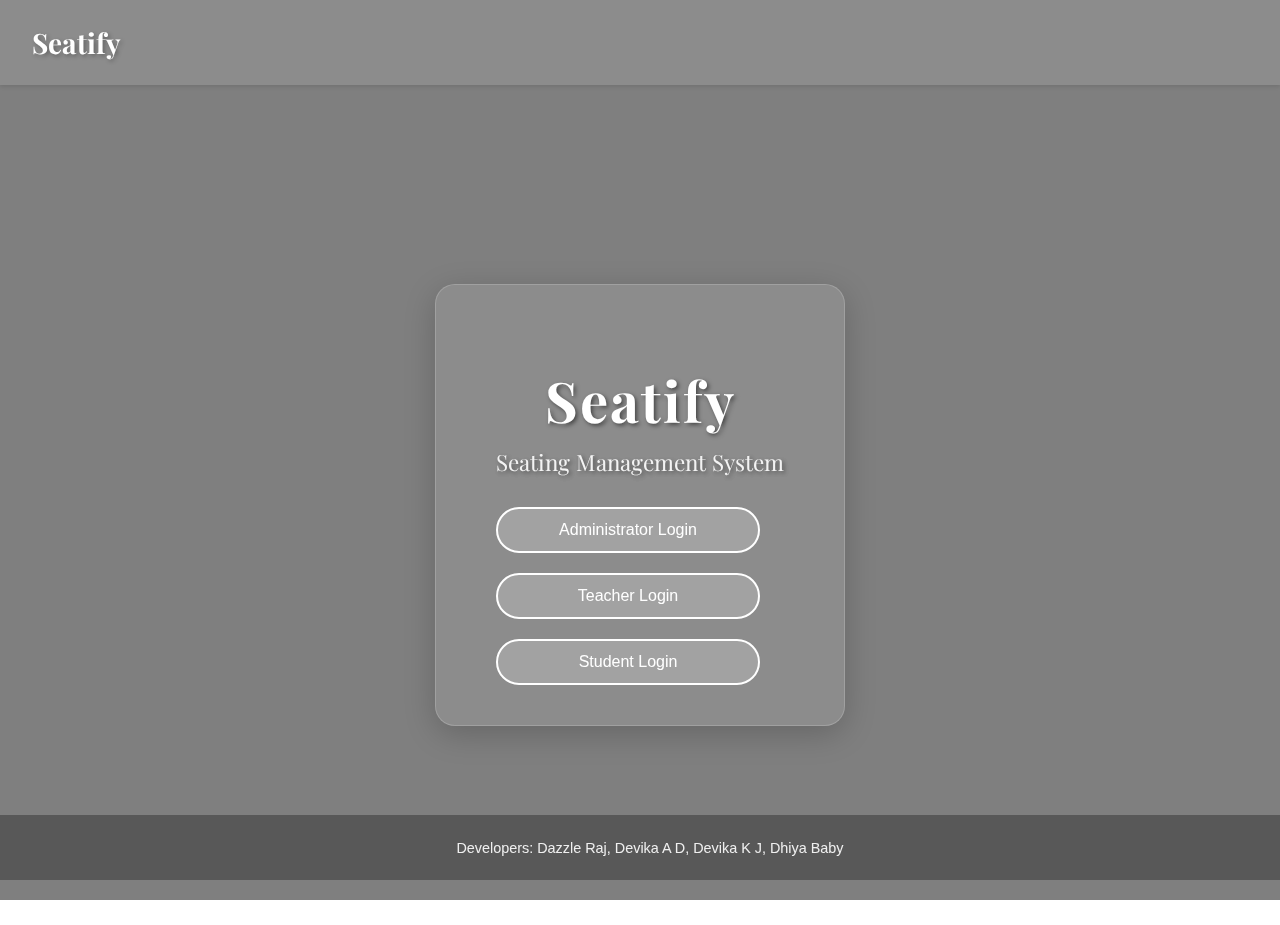
<file: templates/index.html>
<!DOCTYPE html>
<html lang="en">
<head>
    <meta charset="UTF-8">
    <meta name="viewport" content="width=device-width, initial-scale=1.0">
    <title>Welcome to Seatify</title>
    <link href="https://cdnjs.cloudflare.com/ajax/libs/font-awesome/6.0.0/css/all.min.css" rel="stylesheet">
    <style>
        @import url('https://fonts.googleapis.com/css2?family=Playfair+Display:wght@400;700&display=swap');
        
        body {
            font-family: Arial, sans-serif;
            margin: 0;
            padding: 0;
            min-height: 100vh;
            background: linear-gradient(rgba(0, 0, 0, 0.5), rgba(0, 0, 0, 0.5)),
                        url('https://scmsgroup.org/sset/wp-content/uploads/2024/02/sset-1.webp');
            background-size: cover;
            background-position: center;
            background-attachment: fixed;
        }

        .navbar {
            display: flex;
            justify-content: space-between;
            align-items: center;
            padding: 1.5rem 2rem;
            background-color: rgba(255, 255, 255, 0.1);
            backdrop-filter: blur(10px);
            box-shadow: 0 2px 4px rgba(0, 0, 0, 0.1);
        }

        .logo {
            font-family: 'Playfair Display', serif;
            font-size: 28px;
            font-weight: bold;
            color: white;
            text-decoration: none;
            text-shadow: 2px 2px 4px rgba(0, 0, 0, 0.3);
        }

        .container {
            display: flex;
            flex-direction: column;
            align-items: center;
            justify-content: center;
            min-height: calc(100vh - 100px);
            padding: 20px;
            text-align: center;
        }

        .login-box {
            background: rgba(255, 255, 255, 0.1);
            backdrop-filter: blur(10px);
            border-radius: 20px;
            padding: 40px 60px;
            text-align: center;
            box-shadow: 0 8px 32px rgba(0, 0, 0, 0.2);
            border: 1px solid rgba(255, 255, 255, 0.18);
            animation: fadeIn 1.5s ease-out;
        }

        .welcome-text {
            font-family: 'Playfair Display', serif;
            color: white;
            text-shadow: 2px 2px 4px rgba(0, 0, 0, 0.5);
            margin-bottom: 30px;
        }

        .welcome-text h1 {
            font-size: 3.5rem;
            margin-bottom: 10px;
            letter-spacing: 2px;
        }

        .welcome-text p {
            font-size: 1.4rem;
            font-weight: 300;
            margin-top: 0;
            opacity: 0.9;
        }

        .login-options {
            display: flex;
            flex-direction: column;
            gap: 20px;
        }

        .login-button {
            padding: 12px 30px;
            font-size: 16px;
            background-color: rgba(255, 255, 255, 0.2);
            color: white;
            border: 2px solid white;
            border-radius: 25px;
            cursor: pointer;
            transition: all 0.3s ease;
            width: 200px;
            text-decoration: none;
        }

        .login-button:hover {
            background-color: white;
            color: #007bff;
            transform: translateY(-2px);
        }

        footer {
            position: fixed;
            bottom: 20px;
            width: 100%;
            color: rgba(255, 255, 255, 0.9);
            font-size: 0.9em;
            text-align: center;
            padding: 10px;
            background: rgba(0, 0, 0, 0.3);
            backdrop-filter: blur(5px);
        }

        @keyframes fadeIn {
            from {
                opacity: 0;
                transform: translateY(20px);
            }
            to {
                opacity: 1;
                transform: translateY(0);
            }
        }

        @media (max-width: 768px) {
            .welcome-text h1 {
                font-size: 2.5rem;
            }
            .welcome-text p {
                font-size: 1.2rem;
            }
            .login-box {
                padding: 30px 40px;
            }
        }
    </style>
</head>
<body>
    <!-- Navigation Bar -->
    <nav class="navbar">
        <a href="index.html" class="logo">Seatify</a>
    </nav>

    <!-- Main Content -->
    <div class="container">
        <div class="login-box">
            <div class="welcome-text">
                <h1>Seatify</h1>
                <p>Seating Management System</p>
            </div>
            <div class="login-options">
                <a href="admin-login.html" class="login-button">Administrator Login</a>
                <a href="teacher-login.html" class="login-button">Teacher Login</a>
                <a href="student-login.html" class="login-button">Student Login</a>
            </div>
        </div>
    </div>

    <footer>
        <p>Developers: Dazzle Raj, Devika A D, Devika K J, Dhiya Baby</p>
    </footer>
</body>
</html>
</file>
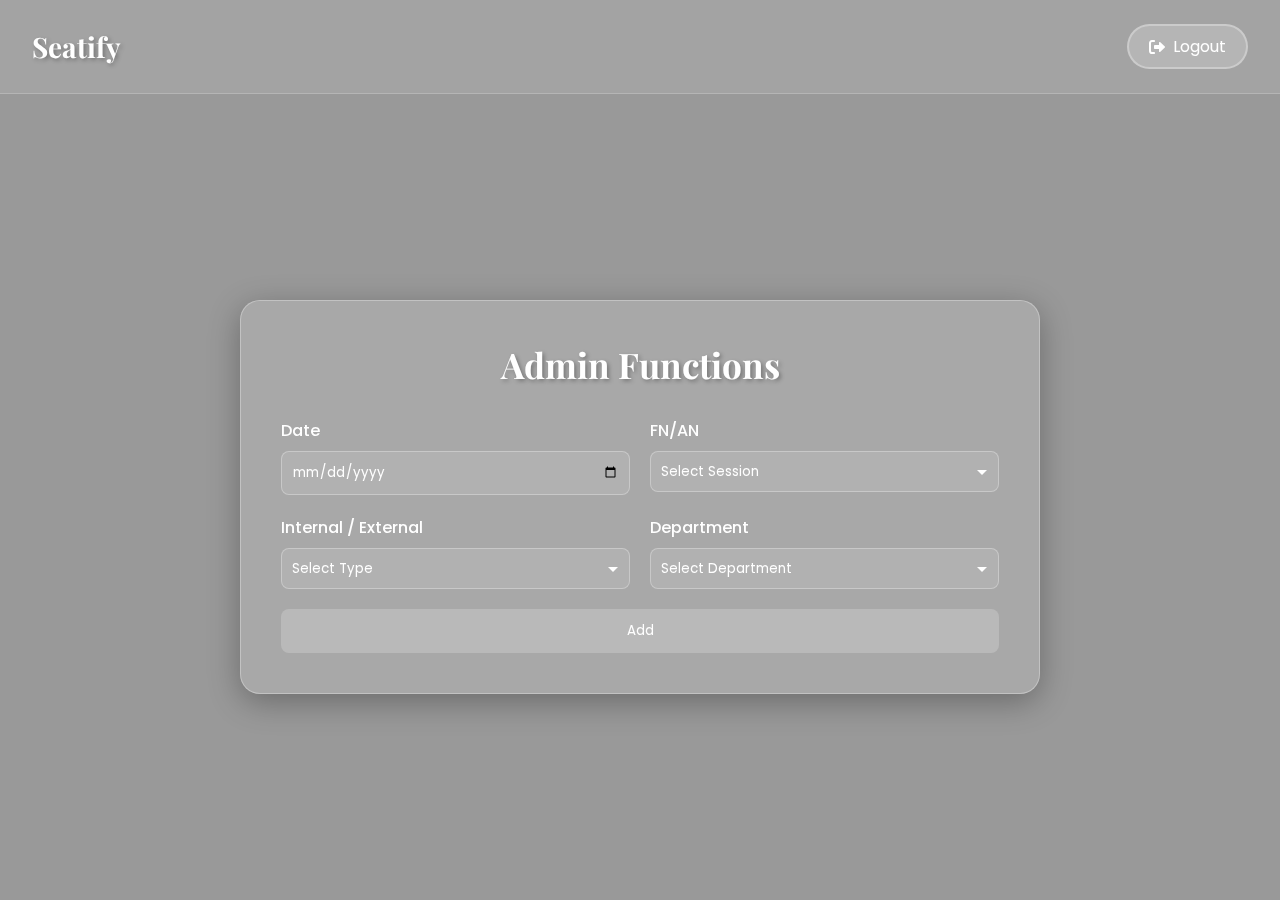
<file: templates/admin-dashboard.html>
<!DOCTYPE html>
<html lang="en">
<head>
    <meta charset="UTF-8">
    <meta name="viewport" content="width=device-width, initial-scale=1.0">
    <title>Admin Functions - Seatify</title>
    <link href="https://cdnjs.cloudflare.com/ajax/libs/font-awesome/6.0.0/css/all.min.css" rel="stylesheet">
    <style>
        @import url('https://fonts.googleapis.com/css2?family=Playfair+Display:wght@400;700&family=Poppins:wght@300;400;500;600&display=swap');
        
        * {
            margin: 0;
            padding: 0;
            box-sizing: border-box;
            font-family: 'Poppins', sans-serif;
        }

        body {
            min-height: 100vh;
            background: linear-gradient(rgba(0, 0, 0, 0.4), rgba(0, 0, 0, 0.4)),
                        url('https://scmsgroup.org/sset/wp-content/uploads/2024/02/sset-1.webp');
            background-size: cover;
            background-position: center;
            background-attachment: fixed;
            display: flex;
            flex-direction: column;
            color: white;
        }

        .navbar {
            display: flex;
            justify-content: space-between;
            align-items: center;
            padding: 1.5rem 2rem;
            background: rgba(255, 255, 255, 0.1);
            backdrop-filter: blur(10px);
            -webkit-backdrop-filter: blur(10px);
            border-bottom: 1px solid rgba(255, 255, 255, 0.2);
        }

        .logo {
            font-family: 'Playfair Display', serif;
            font-size: 28px;
            font-weight: bold;
            color: white;
            text-decoration: none;
            text-shadow: 2px 2px 4px rgba(0, 0, 0, 0.3);
        }

        .container {
            flex: 1;
            display: flex;
            justify-content: center;
            align-items: center;
            padding: 20px;
        }

        .box {
            background: rgba(255, 255, 255, 0.15);
            backdrop-filter: blur(15px);
            -webkit-backdrop-filter: blur(15px);
            border-radius: 20px;
            padding: 40px;
            width: 100%;
            max-width: 800px;
            box-shadow: 0 8px 32px rgba(0, 0, 0, 0.3);
            border: 1px solid rgba(255, 255, 255, 0.3);
        }

        h3 {
            text-align: center;
            margin-bottom: 30px;
            font-family: 'Playfair Display', serif;
            font-size: 2.2em;
            color: white;
            text-shadow: 2px 2px 4px rgba(0, 0, 0, 0.3);
        }

        .form-group {
            display: flex;
            flex-wrap: wrap;
            gap: 20px;
            margin-bottom: 20px;
        }

        .input-wrapper {
            flex: 1;
            min-width: 200px;
        }

        label {
            display: block;
            margin-bottom: 8px;
            color: white;
            font-weight: 500;
        }

        input, select {
            width: 100%;
            padding: 10px;
            background: rgba(255, 255, 255, 0.1);
            border: 1px solid rgba(255, 255, 255, 0.3);
            border-radius: 8px;
            color: white;
        }

        select {
            appearance: none;
            -webkit-appearance: none;
            background-image: url("data:image/svg+xml;charset=utf8,%3Csvg xmlns='http://www.w3.org/2000/svg' width='12' height='12' viewBox='0 0 12 12'%3E%3Cpolygon fill='white' points='1 4 6 9 11 4'/%3E%3C/svg%3E");
            background-repeat: no-repeat;
            background-position: right 10px center;
            background-size: 12px;
        }

        select option {
            background-color: #2c3e50;
            color: white;
        }

        .add-button {
            width: 100%;
            padding: 12px;
            background: rgba(255, 255, 255, 0.2);
            color: white;
            border: none;
            border-radius: 8px;
            cursor: pointer;
            transition: background 0.3s ease;
        }

        .add-button:hover {
            background: rgba(255, 255, 255, 0.3);
        }

        .success-message {
            margin-top: 15px;
            padding: 12px;
            background: rgba(0, 255, 0, 0.2);
            color: white;
            text-align: center;
            border-radius: 8px;
            display: none;
        }

        .logout-button {
            background: rgba(255, 255, 255, 0.2);
            color: white;
            padding: 8px 20px;
            border: 2px solid rgba(255, 255, 255, 0.3);
            border-radius: 30px;
            text-decoration: none;
            display: flex;
            align-items: center;
            gap: 8px;
        }

        .logout-button:hover {
            background: rgba(255, 255, 255, 0.3);
        }
    </style>
</head>
<body>
    <nav class="navbar">
        <a href="index.html" class="logo">Seatify</a>
        <a href="index.html" class="logout-button">
            <i class="fas fa-sign-out-alt"></i> Logout
        </a>
    </nav>

    <div class="container">
        <div class="box">
            <h3>Admin Functions</h3>
            <form id="adminForm">
                <div class="form-group">
                    <div class="input-wrapper">
                        <label for="date">Date</label>
                        <input type="date" id="date" required>
                    </div>
                    
                    <div class="input-wrapper">
                        <label for="FN_AN">FN/AN</label>
                        <select id="FN_AN" required>
                            <option value="">Select Session</option>
                            <option value="FN">FN</option>
                            <option value="AN">AN</option>
                        </select>
                    </div>
                </div>

                <div class="form-group">
                    <div class="input-wrapper">
                        <label for="int_ext">Internal / External</label>
                        <select id="int_ext" required>
                            <option value="">Select Type</option>
                            <option value="Internal">Internal</option>
                            <option value="External">External</option>
                        </select>
                    </div>
                    
                    <div class="input-wrapper">
                        <label for="department">Department</label>
                        <select id="department" required>
                            <option value="">Select Department</option>
                            <option value="CS">Computer Science</option>
                            <option value="EE">Electrical Engineering</option>
                            <option value="ME">Mechanical Engineering</option>
                        </select>
                    </div>
                </div>

                <button type="button" class="add-button" onclick="showSuccessMessage()">Add</button>
                
                <div id="successMessage" class="success-message">
                    Successfully added!
                </div>
            </form>
        </div>
    </div>

    <script>
        function showSuccessMessage() {
            const successMessage = document.getElementById('successMessage');
            successMessage.style.display = 'block';
            
            setTimeout(() => {
                successMessage.style.display = 'none';
            }, 2000);
        }
    </script>
</body>
</html>
</file>
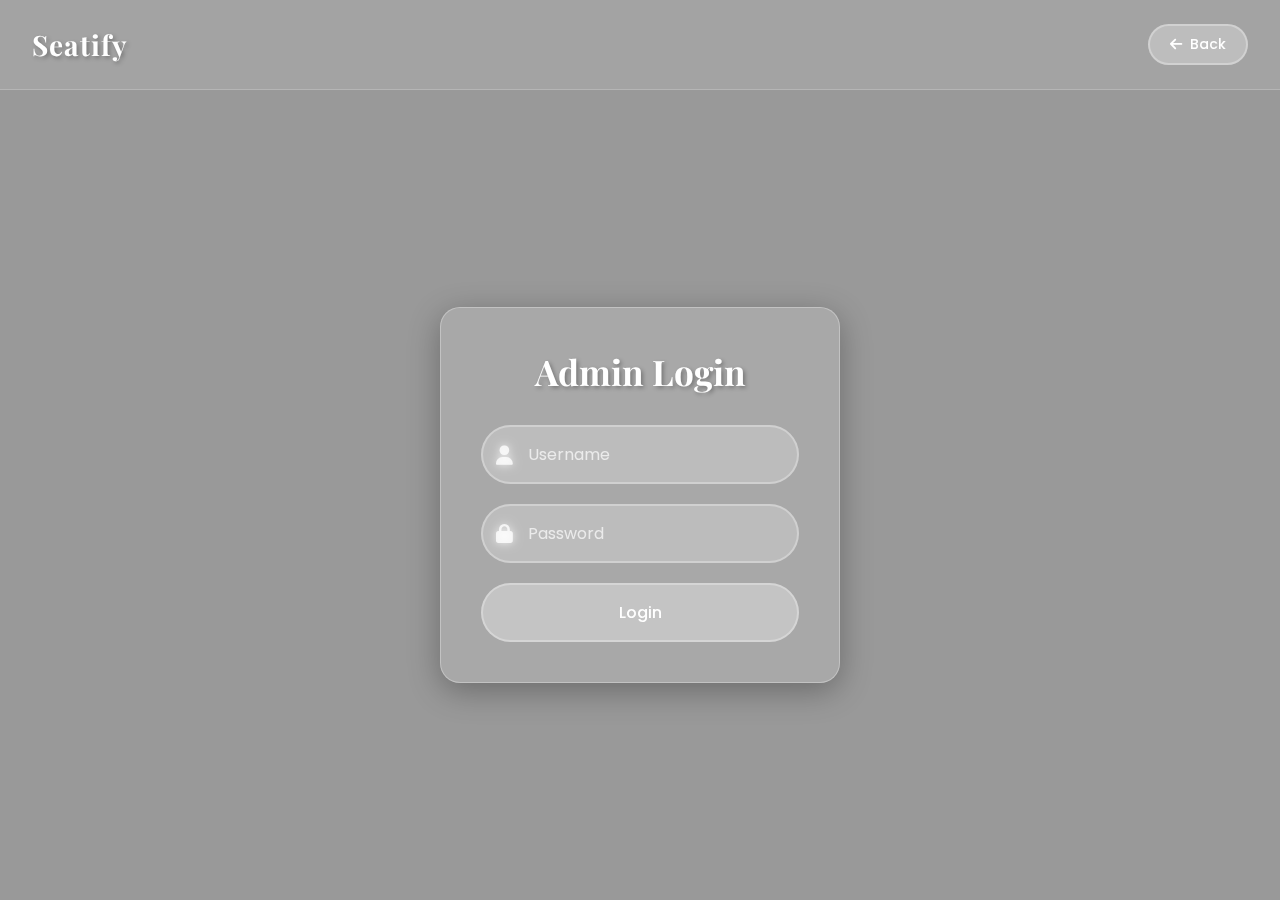
<file: templates/admin-login.html>
<!DOCTYPE html>
<html lang="en">
<head>
    <meta charset="UTF-8">
    <meta name="viewport" content="width=device-width, initial-scale=1.0">
    <title>Admin Login - Seatify</title>
    <link href="https://cdnjs.cloudflare.com/ajax/libs/font-awesome/6.0.0/css/all.min.css" rel="stylesheet">
    <style>
        @import url('https://fonts.googleapis.com/css2?family=Playfair+Display:wght@400;700&family=Poppins:wght@300;400;500;600&display=swap');
        
        * {
            margin: 0;
            padding: 0;
            box-sizing: border-box;
            font-family: 'Poppins', sans-serif;
        }

        body {
            min-height: 100vh;
            background: linear-gradient(rgba(0, 0, 0, 0.4), rgba(0, 0, 0, 0.4)),
                        url('https://scmsgroup.org/sset/wp-content/uploads/2024/02/sset-1.webp');
            background-size: cover;
            background-position: center;
            background-attachment: fixed;
            display: flex;
            flex-direction: column;
        }

        .navbar {
            padding: 1.5rem 2rem;
            background: rgba(255, 255, 255, 0.1);
            backdrop-filter: blur(10px);
            -webkit-backdrop-filter: blur(10px);
            display: flex;
            justify-content: space-between;
            align-items: center;
            border-bottom: 1px solid rgba(255, 255, 255, 0.2);
        }

        .logo {
            color: white;
            font-family: 'Playfair Display', serif;
            font-size: 28px;
            text-decoration: none;
            font-weight: 700;
            letter-spacing: 1px;
            text-shadow: 2px 2px 4px rgba(0, 0, 0, 0.3);
        }

        .container {
            flex: 1;
            display: flex;
            justify-content: center;
            align-items: center;
            padding: 20px;
        }

        .box {
            background: rgba(255, 255, 255, 0.15);
            padding: 40px;
            border-radius: 20px;
            box-shadow: 0 8px 32px rgba(0, 0, 0, 0.3);
            backdrop-filter: blur(15px);
            -webkit-backdrop-filter: blur(15px);
            border: 1px solid rgba(255, 255, 255, 0.3);
            width: 100%;
            max-width: 400px;
            animation: fadeIn 0.8s ease-out;
            position: relative;
            overflow: hidden;
        }

        .box::before {
            content: '';
            position: absolute;
            top: 0;
            left: -100%;
            width: 100%;
            height: 100%;
            background: linear-gradient(
                90deg,
                transparent,
                rgba(255, 255, 255, 0.2),
                transparent
            );
            transition: 0.5s;
        }

        .box:hover::before {
            left: 100%;
        }

        h3 {
            color: white;
            font-family: 'Playfair Display', serif;
            font-size: 2.2em;
            margin-bottom: 30px;
            text-align: center;
            font-weight: 700;
            text-shadow: 2px 2px 4px rgba(0, 0, 0, 0.3);
        }

        .input-group {
            position: relative;
            margin-bottom: 20px;
        }

        .input-group i {
            position: absolute;
            left: 15px;
            top: 50%;
            transform: translateY(-50%);
            color: rgba(255, 255, 255, 0.8);
            font-size: 1.2em;
        }

        .input-group input {
            width: 100%;
            padding: 15px 20px 15px 45px;
            background: rgba(255, 255, 255, 0.1);
            border: 2px solid rgba(255, 255, 255, 0.3);
            border-radius: 30px;
            color: white;
            font-size: 16px;
            transition: all 0.3s ease;
            backdrop-filter: blur(5px);
            -webkit-backdrop-filter: blur(5px);
        }

        .input-group input::placeholder {
            color: rgba(255, 255, 255, 0.7);
        }

        .input-group input:focus {
            outline: none;
            border-color: rgba(255, 255, 255, 0.6);
            background: rgba(255, 255, 255, 0.2);
            box-shadow: 0 0 15px rgba(255, 255, 255, 0.1);
        }

        button, .back-button {
            background: rgba(255, 255, 255, 0.2);
            color: white;
            padding: 15px 30px;
            border: 2px solid rgba(255, 255, 255, 0.3);
            border-radius: 30px;
            font-size: 16px;
            font-weight: 500;
            cursor: pointer;
            transition: all 0.3s ease;
            backdrop-filter: blur(5px);
            -webkit-backdrop-filter: blur(5px);
            text-decoration: none;
            display: inline-block;
            text-align: center;
            width: 100%;
        }

        button:hover, .back-button:hover {
            background: rgba(255, 255, 255, 0.25);
            border-color: rgba(255, 255, 255, 0.5);
            transform: translateY(-2px);
            box-shadow: 0 5px 15px rgba(0, 0, 0, 0.2);
        }

        .back-button {
            padding: 8px 20px;
            font-size: 14px;
            width: auto;
        }

        .back-button i {
            margin-right: 8px;
        }

        .error-message {
            color: #ff4444;
            text-align: center;
            margin-bottom: 15px;
            display: none;
        }

        @keyframes fadeIn {
            from {
                opacity: 0;
                transform: translateY(20px);
            }
            to {
                opacity: 1;
                transform: translateY(0);
            }
        }

        @media (max-width: 480px) {
            .box {
                padding: 30px 20px;
            }
            
            h3 {
                font-size: 1.8em;
            }

            .navbar {
                padding: 1rem;
            }

            .logo {
                font-size: 1.5rem;
            }

            .back-button {
                padding: 6px 15px;
                font-size: 13px;
            }
        }
    </style>
</head>
<body>
    <nav class="navbar">
        <a href="index.html" class="logo">Seatify</a>
        <a href="index.html" class="back-button">
            <i class="fas fa-arrow-left"></i>Back
        </a>
    </nav>

    <div class="container">
        <div class="box">
            <h3>Admin Login</h3>
            <div class="error-message" id="error-message">Invalid username or password</div>
            <form id="login-form">
                <div class="input-group">
                    <i class="fas fa-user"></i>
                    <input type="text" id="username" name="username" placeholder="Username" required autocomplete="off">
                </div>
                <div class="input-group">
                    <i class="fas fa-lock"></i>
                    <input type="password" id="password" name="password" placeholder="Password" required autocomplete="new-password">
                </div>
                <button type="submit">Login</button>
            </form>
        </div>
    </div>

    <script>
        document.getElementById('login-form').addEventListener('submit', function(event) {
            event.preventDefault();
            
            const username = document.getElementById('username').value;
            const password = document.getElementById('password').value;
            const errorMessage = document.getElementById('error-message');

            if (username === 'admin' && password === 'admin123') {
                // Redirect to admin dashboard
                window.location.href = 'admin-dashboard.html';
            } else {
                // Show error message
                errorMessage.style.display = 'block';
                
                // Hide error message after 3 seconds
                setTimeout(() => {
                    errorMessage.style.display = 'none';
                }, 3000);
            }
        });
    </script>
</body>
</html>
</file>
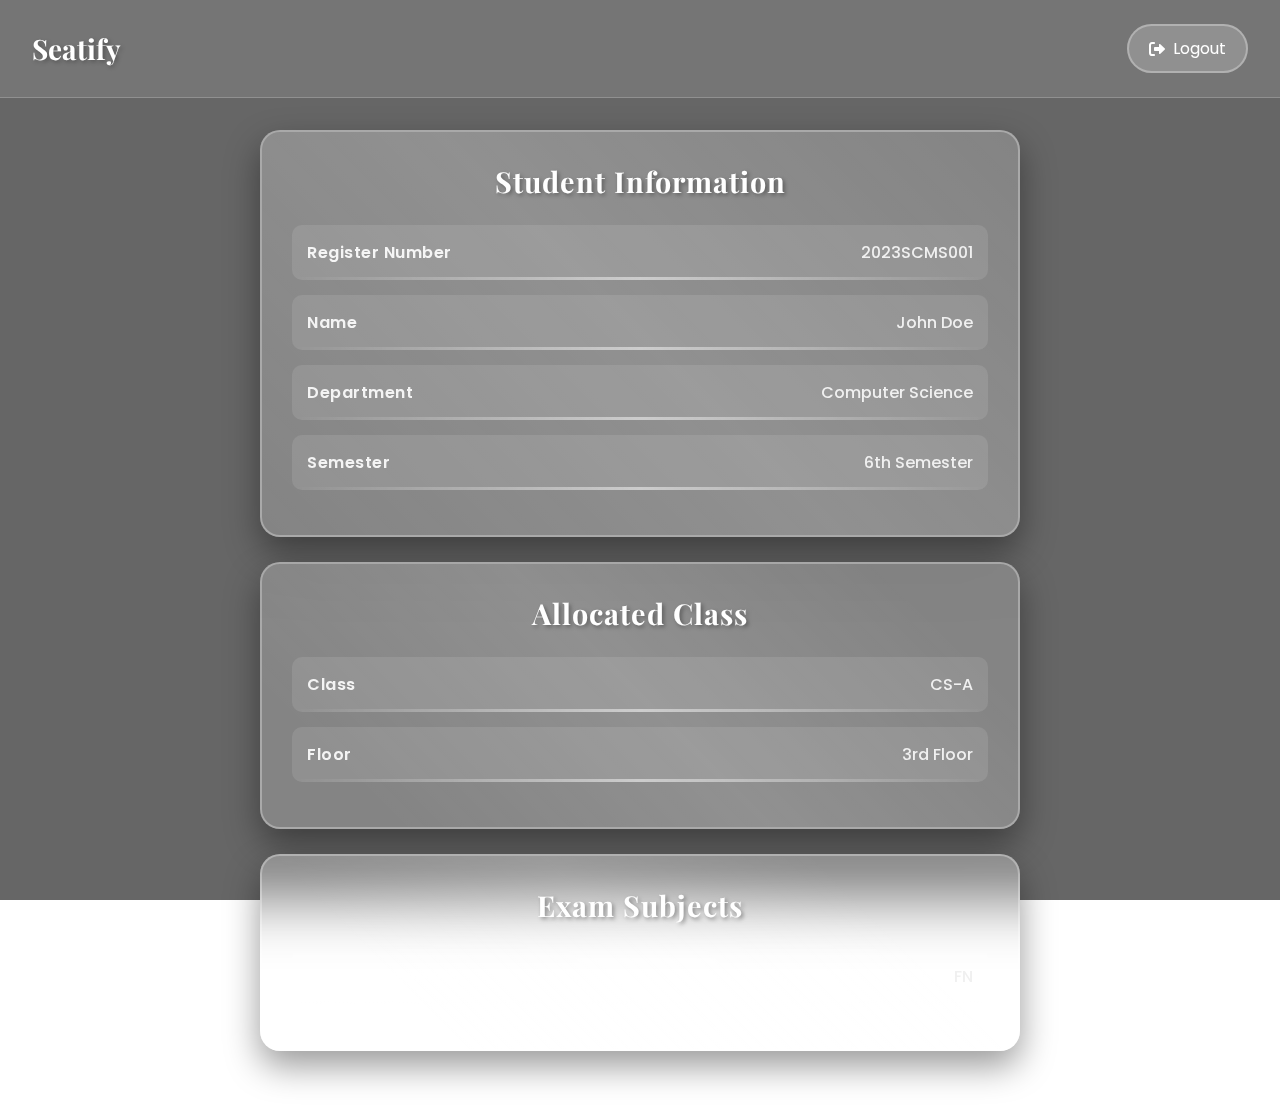
<file: templates/student-dashboard.html>
<!DOCTYPE html>
<html lang="en">
<head>
    <meta charset="UTF-8">
    <meta name="viewport" content="width=device-width, initial-scale=1.0">
    <title>Student Dashboard - Seatify</title>
    <link href="https://cdnjs.cloudflare.com/ajax/libs/font-awesome/6.0.0/css/all.min.css" rel="stylesheet">
    <style>
        @import url('https://fonts.googleapis.com/css2?family=Playfair+Display:wght@400;700&family=Poppins:wght@300;400;500;600&display=swap');
        
        * {
            margin: 0;
            padding: 0;
            box-sizing: border-box;
            font-family: 'Poppins', sans-serif;
        }

        body {
            min-height: 100vh;
            background: linear-gradient(rgba(0, 0, 0, 0.6), rgba(0, 0, 0, 0.6)),
                        url('https://scmsgroup.org/sset/wp-content/uploads/2024/02/sset-1.webp');
            background-size: cover;
            background-position: center;
            background-attachment: fixed;
            color: white;
            display: flex;
            flex-direction: column;
            align-items: center;
        }

        .navbar {
            width: 100%;
            display: flex;
            justify-content: space-between;
            align-items: center;
            padding: 1.5rem 2rem;
            background: rgba(255, 255, 255, 0.1);
            backdrop-filter: blur(15px);
            -webkit-backdrop-filter: blur(15px);
            border-bottom: 1px solid rgba(255, 255, 255, 0.2);
        }

        .logo {
            font-family: 'Playfair Display', serif;
            font-size: 28px;
            font-weight: bold;
            color: white;
            text-decoration: none;
            text-shadow: 2px 2px 4px rgba(0, 0, 0, 0.3);
        }

        .dashboard-container {
            width: 100%;
            max-width: 800px;
            margin: 2rem auto;
            padding: 0 20px;
        }

        .dashboard-section {
            background: rgba(255, 255, 255, 0.2);
            backdrop-filter: blur(30px);
            -webkit-backdrop-filter: blur(30px);
            border-radius: 20px;
            padding: 30px;
            margin-bottom: 25px;
            box-shadow: 0 15px 35px rgba(0, 0, 0, 0.4);
            border: 2px solid rgba(255, 255, 255, 0.3);
            transition: all 0.4s ease;
            position: relative;
            overflow: hidden;
        }

        .dashboard-section::before {
            content: '';
            position: absolute;
            top: -50%;
            left: -50%;
            width: 200%;
            height: 200%;
            background: linear-gradient(0deg, transparent, rgba(255,255,255,0.1), transparent);
            transform: rotate(45deg);
            animation: shine 5s infinite linear;
        }

        @keyframes shine {
            0% { transform: rotate(45deg) translateX(-100%); }
            100% { transform: rotate(45deg) translateX(100%); }
        }

        .dashboard-section:hover {
            transform: scale(1.03);
            box-shadow: 0 20px 40px rgba(0, 0, 0, 0.5);
        }

        .section-title {
            font-family: 'Playfair Display', serif;
            font-size: 1.8em;
            margin-bottom: 25px;
            text-align: center;
            color: white;
            text-shadow: 2px 2px 4px rgba(0, 0, 0, 0.4);
            letter-spacing: 1px;
        }

        .info-row {
            display: flex;
            justify-content: space-between;
            margin-bottom: 15px;
            padding: 15px;
            background: rgba(255, 255, 255, 0.1);
            border-radius: 10px;
            transition: all 0.3s ease;
            position: relative;
            overflow: hidden;
        }

        .info-row::after {
            content: '';
            position: absolute;
            bottom: 0;
            left: 0;
            width: 100%;
            height: 3px;
            background: linear-gradient(to right, transparent, rgba(255,255,255,0.5), transparent);
        }

        .info-row:hover {
            background: rgba(255, 255, 255, 0.2);
            transform: translateX(10px);
        }

        .info-label {
            font-weight: 600;
            opacity: 0.9;
            letter-spacing: 0.5px;
        }

        .info-value {
            font-weight: 500;
            color: #f0f0f0;
        }

        .logout-button {
            background: rgba(255, 255, 255, 0.2);
            color: white;
            padding: 10px 20px;
            border: 2px solid rgba(255, 255, 255, 0.3);
            border-radius: 30px;
            text-decoration: none;
            transition: all 0.3s ease;
            display: flex;
            align-items: center;
            gap: 8px;
        }

        .logout-button:hover {
            background: rgba(255, 255, 255, 0.3);
            transform: translateY(-3px);
            box-shadow: 0 5px 15px rgba(0, 0, 0, 0.2);
        }

        @media (max-width: 600px) {
            .dashboard-container {
                padding: 0 10px;
            }

            .dashboard-section {
                padding: 20px;
            }

            .section-title {
                font-size: 1.5em;
            }
        }
    </style>
</head>
<body>
    <nav class="navbar">
        <a href="index.html" class="logo">Seatify</a>
        <a href="index.html" class="logout-button">
            <i class="fas fa-sign-out-alt"></i> Logout
        </a>
    </nav>

    <div class="dashboard-container">
        <div class="dashboard-section">
            <h2 class="section-title">Student Information</h2>
            <div class="info-row">
                <span class="info-label">Register Number</span>
                <span class="info-value">2023SCMS001</span>
            </div>
            <div class="info-row">
                <span class="info-label">Name</span>
                <span class="info-value">John Doe</span>
            </div>
            <div class="info-row">
                <span class="info-label">Department</span>
                <span class="info-value">Computer Science</span>
            </div>
            <div class="info-row">
                <span class="info-label">Semester</span>
                <span class="info-value">6th Semester</span>
            </div>
        </div>

        <div class="dashboard-section">
            <h2 class="section-title">Allocated Class</h2>
            <div class="info-row">
                <span class="info-label">Class</span>
                <span class="info-value">CS-A</span>
            </div>
            <div class="info-row">
                <span class="info-label">Floor</span>
                <span class="info-value">3rd Floor</span>
            </div>
        </div>

        <div class="dashboard-section">
            <h2 class="section-title">Exam Subjects</h2>
            <div class="info-row">
                <span class="info-label">Machine Learning</span>
                <span class="info-value">FN</span>
            </div>
        </div>
    </div>
</body>
</html>
</file>
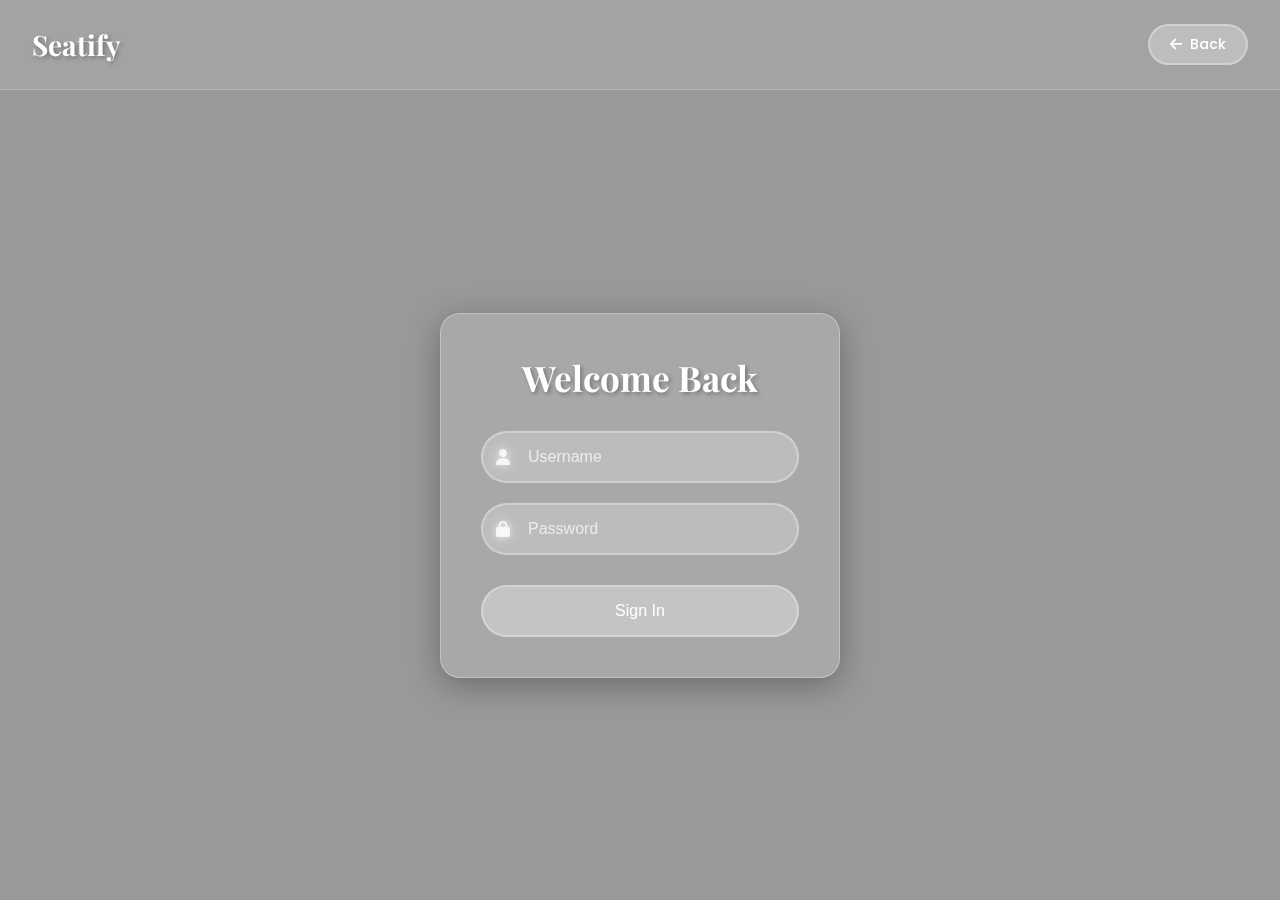
<file: templates/student-login.html>
<!DOCTYPE html>
<html lang="en">
<head>
    <meta charset="UTF-8">
    <meta name="viewport" content="width=device-width, initial-scale=1.0">
    <title>Student/Teacher Login - Seatify</title>
    <link href="https://cdnjs.cloudflare.com/ajax/libs/font-awesome/6.0.0/css/all.min.css" rel="stylesheet">
    <style>
        @import url('https://fonts.googleapis.com/css2?family=Playfair+Display:wght@400;700&family=Poppins:wght@300;400;500;600&display=swap');
        
        * {
            margin: 0;
            padding: 0;
            box-sizing: border-box;
        }

        body {
            font-family: 'Poppins', sans-serif;
            min-height: 100vh;
            background: linear-gradient(rgba(0, 0, 0, 0.4), rgba(0, 0, 0, 0.4)),
                        url('https://scmsgroup.org/sset/wp-content/uploads/2024/02/sset-1.webp');
            background-size: cover;
            background-position: center;
            background-attachment: fixed;
            display: flex;
            flex-direction: column;
        }

        .navbar {
            display: flex;
            justify-content: space-between;
            align-items: center;
            padding: 1.5rem 2rem;
            background: rgba(255, 255, 255, 0.1);
            backdrop-filter: blur(10px);
            -webkit-backdrop-filter: blur(10px);
            border-bottom: 1px solid rgba(255, 255, 255, 0.2);
        }

        .logo {
            font-family: 'Playfair Display', serif;
            font-size: 28px;
            font-weight: bold;
            color: white;
            text-decoration: none;
            text-shadow: 2px 2px 4px rgba(0, 0, 0, 0.3);
        }

        .back-button {
            background: rgba(255, 255, 255, 0.2);
            color: white;
            padding: 8px 20px;
            border: 2px solid rgba(255, 255, 255, 0.3);
            border-radius: 30px;
            font-size: 14px;
            font-weight: 500;
            cursor: pointer;
            transition: all 0.3s ease;
            backdrop-filter: blur(5px);
            -webkit-backdrop-filter: blur(5px);
            text-decoration: none;
            display: inline-block;
        }

        .back-button:hover {
            background: rgba(255, 255, 255, 0.25);
            border-color: rgba(255, 255, 255, 0.5);
            transform: translateY(-2px);
            box-shadow: 0 5px 15px rgba(0, 0, 0, 0.2);
        }

        .back-button i {
            margin-right: 8px;
        }

        .container {
            display: flex;
            justify-content: center;
            align-items: center;
            flex: 1;
            padding: 20px;
        }

        .login-box {
            background: rgba(255, 255, 255, 0.15);
            backdrop-filter: blur(15px);
            -webkit-backdrop-filter: blur(15px);
            border-radius: 20px;
            padding: 40px;
            width: 100%;
            max-width: 400px;
            box-shadow: 0 8px 32px rgba(0, 0, 0, 0.3);
            border: 1px solid rgba(255, 255, 255, 0.3);
            animation: fadeIn 0.8s ease-out;
            position: relative;
            overflow: hidden;
        }

        .login-box::before {
            content: '';
            position: absolute;
            top: 0;
            left: -100%;
            width: 100%;
            height: 100%;
            background: linear-gradient(
                90deg,
                transparent,
                rgba(255, 255, 255, 0.2),
                transparent
            );
            transition: 0.5s;
        }

        .login-box:hover::before {
            left: 100%;
        }

        .login-header {
            text-align: center;
            margin-bottom: 30px;
        }

        .login-header h3 {
            font-family: 'Playfair Display', serif;
            color: white;
            font-size: 2.2em;
            margin-bottom: 10px;
            text-shadow: 2px 2px 4px rgba(0, 0, 0, 0.3);
        }

        .login-form {
            display: flex;
            flex-direction: column;
            gap: 20px;
        }

        .input-group {
            position: relative;
        }

        .input-group i {
            position: absolute;
            left: 15px;
            top: 50%;
            transform: translateY(-50%);
            color: rgba(255, 255, 255, 0.8);
        }

        input {
            width: 100%;
            padding: 15px 20px 15px 45px;
            border: 2px solid rgba(255, 255, 255, 0.3);
            background: rgba(255, 255, 255, 0.1);
            border-radius: 30px;
            color: white;
            font-size: 16px;
            transition: all 0.3s ease;
            backdrop-filter: blur(5px);
            -webkit-backdrop-filter: blur(5px);
        }

        input::placeholder {
            color: rgba(255, 255, 255, 0.7);
        }

        input:focus {
            outline: none;
            border-color: rgba(255, 255, 255, 0.6);
            background: rgba(255, 255, 255, 0.2);
            box-shadow: 0 0 15px rgba(255, 255, 255, 0.1);
        }

        button {
            background: rgba(255, 255, 255, 0.2);
            color: white;
            padding: 15px 30px;
            border: 2px solid rgba(255, 255, 255, 0.3);
            border-radius: 30px;
            font-size: 16px;
            font-weight: 500;
            cursor: pointer;
            transition: all 0.3s ease;
            margin-top: 10px;
            backdrop-filter: blur(5px);
            -webkit-backdrop-filter: blur(5px);
        }

        button:hover {
            background: rgba(255, 255, 255, 0.25);
            border-color: rgba(255, 255, 255, 0.5);
            transform: translateY(-2px);
            box-shadow: 0 5px 15px rgba(0, 0, 0, 0.2);
        }

        .error-message {
            color: #ff4444;
            text-align: center;
            margin-top: 10px;
            display: none;
        }

        @keyframes fadeIn {
            from {
                opacity: 0;
                transform: translateY(20px);
            }
            to {
                opacity: 1;
                transform: translateY(0);
            }
        }

        @media (max-width: 480px) {
            .login-box {
                padding: 30px 20px;
            }
            
            .login-header h3 {
                font-size: 1.8em;
            }

            .back-button {
                padding: 6px 15px;
                font-size: 13px;
            }

            .navbar {
                padding: 1rem;
            }
        }
    </style>
</head>
<body>
    <!-- Navigation Bar -->
    <nav class="navbar">
        <a href="index.html" class="logo">Seatify</a>
        <a href="index.html" class="back-button">
            <i class="fas fa-arrow-left"></i>Back
        </a>
    </nav>

    <!-- Main Content -->
    <div class="container">
        <div class="login-box">
            <div class="login-header">
                <h3>Welcome Back</h3>
            </div>
            <form onsubmit="return validateLogin(event)" class="login-form">
                <div class="input-group">
                    <i class="fas fa-user"></i>
                    <input type="text" id="username" name="username" placeholder="Username" required>
                </div>
                <div class="input-group">
                    <i class="fas fa-lock"></i>
                    <input type="password" id="password" name="password" placeholder="Password" required>
                </div>
                <p class="error-message" id="error-message">Invalid username or password</p>
                <button type="submit">Sign In</button>
            </form>
        </div>
    </div>

    <script>
        function validateLogin(event) {
            event.preventDefault();
            
            const username = document.getElementById('username').value;
            const password = document.getElementById('password').value;
            const errorMessage = document.getElementById('error-message');
            
            if (username === 'student' && password === 'student123') {
                window.location.href = 'student-dashboard.html';
                return false;
            } else {
                errorMessage.style.display = 'block';
                return false;
            }
        }
    </script>
</body>
</html>
</file>
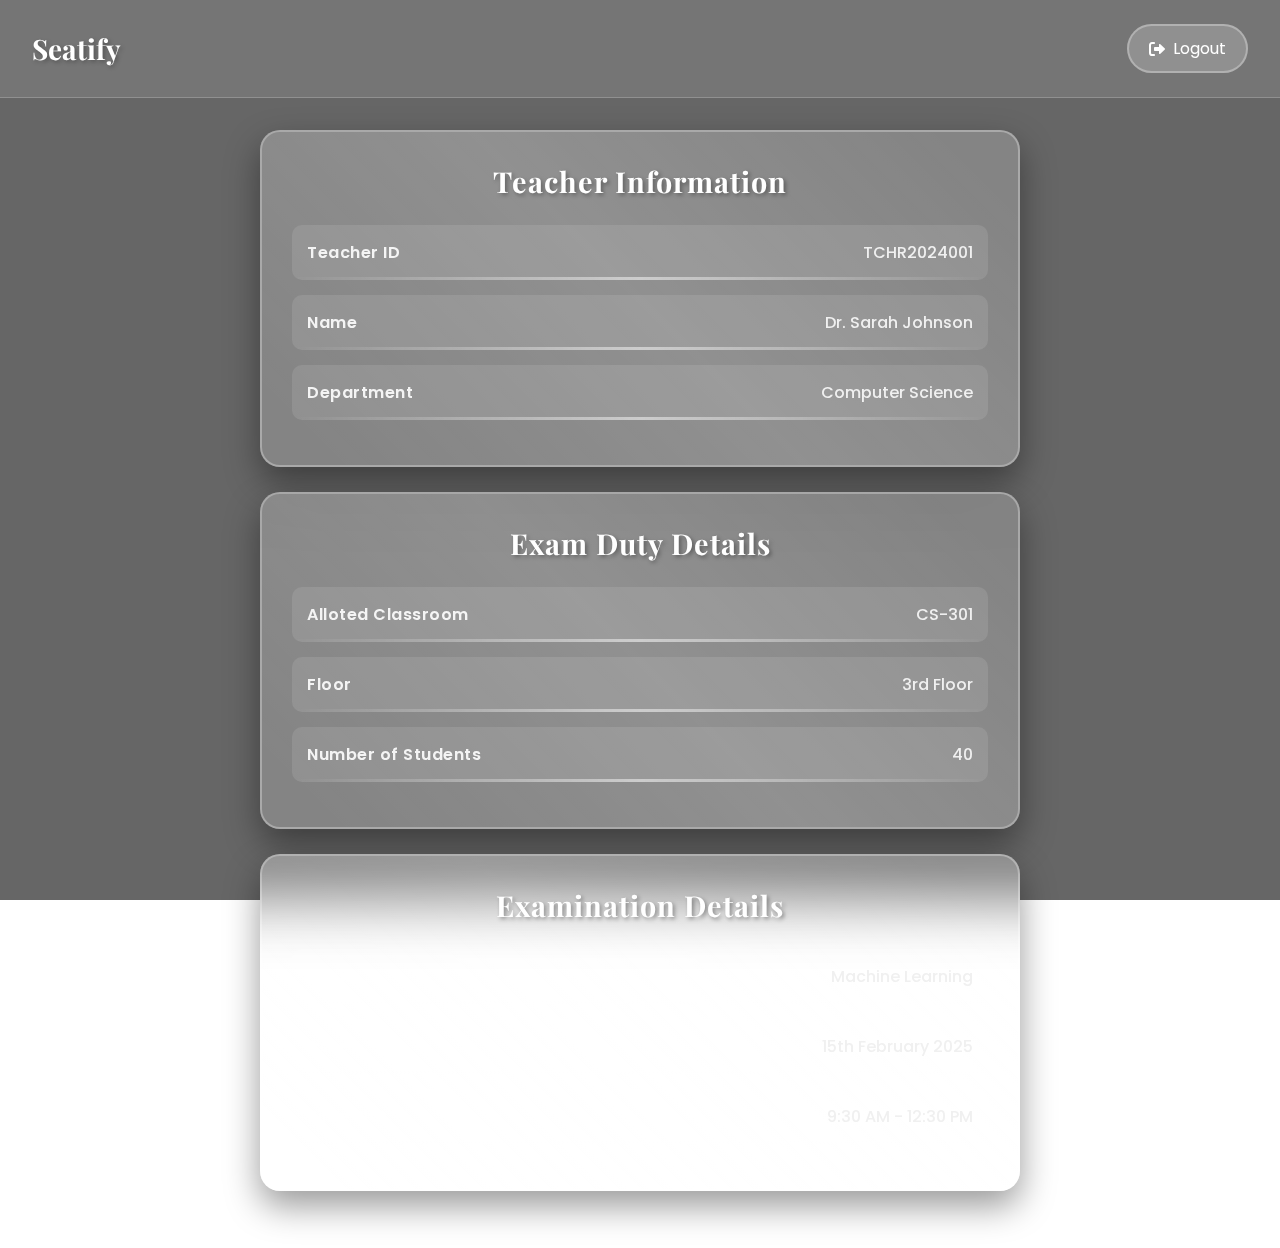
<file: templates/teacher-dashboard.html>
<!DOCTYPE html>
<html lang="en">
<head>
    <meta charset="UTF-8">
    <meta name="viewport" content="width=device-width, initial-scale=1.0">
    <title>Teacher Dashboard - Seatify</title>
    <link href="https://cdnjs.cloudflare.com/ajax/libs/font-awesome/6.0.0/css/all.min.css" rel="stylesheet">
    <style>
        @import url('https://fonts.googleapis.com/css2?family=Playfair+Display:wght@400;700&family=Poppins:wght@300;400;500;600&display=swap');
        
        * {
            margin: 0;
            padding: 0;
            box-sizing: border-box;
            font-family: 'Poppins', sans-serif;
        }

        body {
            min-height: 100vh;
            background: linear-gradient(rgba(0, 0, 0, 0.6), rgba(0, 0, 0, 0.6)),
                        url('https://scmsgroup.org/sset/wp-content/uploads/2024/02/sset-1.webp');
            background-size: cover;
            background-position: center;
            background-attachment: fixed;
            color: white;
            display: flex;
            flex-direction: column;
            align-items: center;
        }

        .navbar {
            width: 100%;
            display: flex;
            justify-content: space-between;
            align-items: center;
            padding: 1.5rem 2rem;
            background: rgba(255, 255, 255, 0.1);
            backdrop-filter: blur(15px);
            -webkit-backdrop-filter: blur(15px);
            border-bottom: 1px solid rgba(255, 255, 255, 0.2);
        }

        .logo {
            font-family: 'Playfair Display', serif;
            font-size: 28px;
            font-weight: bold;
            color: white;
            text-decoration: none;
            text-shadow: 2px 2px 4px rgba(0, 0, 0, 0.3);
        }

        .dashboard-container {
            width: 100%;
            max-width: 800px;
            margin: 2rem auto;
            padding: 0 20px;
        }

        .dashboard-section {
            background: rgba(255, 255, 255, 0.2);
            backdrop-filter: blur(30px);
            -webkit-backdrop-filter: blur(30px);
            border-radius: 20px;
            padding: 30px;
            margin-bottom: 25px;
            box-shadow: 0 15px 35px rgba(0, 0, 0, 0.4);
            border: 2px solid rgba(255, 255, 255, 0.3);
            transition: all 0.4s ease;
            position: relative;
            overflow: hidden;
        }

        .dashboard-section::before {
            content: '';
            position: absolute;
            top: -50%;
            left: -50%;
            width: 200%;
            height: 200%;
            background: linear-gradient(0deg, transparent, rgba(255,255,255,0.1), transparent);
            transform: rotate(45deg);
            animation: shine 5s infinite linear;
        }

        @keyframes shine {
            0% { transform: rotate(45deg) translateX(-100%); }
            100% { transform: rotate(45deg) translateX(100%); }
        }

        .dashboard-section:hover {
            transform: scale(1.03);
            box-shadow: 0 20px 40px rgba(0, 0, 0, 0.5);
        }

        .section-title {
            font-family: 'Playfair Display', serif;
            font-size: 1.8em;
            margin-bottom: 25px;
            text-align: center;
            color: white;
            text-shadow: 2px 2px 4px rgba(0, 0, 0, 0.4);
            letter-spacing: 1px;
        }

        .info-row {
            display: flex;
            justify-content: space-between;
            margin-bottom: 15px;
            padding: 15px;
            background: rgba(255, 255, 255, 0.1);
            border-radius: 10px;
            transition: all 0.3s ease;
            position: relative;
            overflow: hidden;
        }

        .info-row::after {
            content: '';
            position: absolute;
            bottom: 0;
            left: 0;
            width: 100%;
            height: 3px;
            background: linear-gradient(to right, transparent, rgba(255,255,255,0.5), transparent);
        }

        .info-row:hover {
            background: rgba(255, 255, 255, 0.2);
            transform: translateX(10px);
        }

        .info-label {
            font-weight: 600;
            opacity: 0.9;
            letter-spacing: 0.5px;
        }

        .info-value {
            font-weight: 500;
            color: #f0f0f0;
        }

        .logout-button {
            background: rgba(255, 255, 255, 0.2);
            color: white;
            padding: 10px 20px;
            border: 2px solid rgba(255, 255, 255, 0.3);
            border-radius: 30px;
            text-decoration: none;
            transition: all 0.3s ease;
            display: flex;
            align-items: center;
            gap: 8px;
        }

        .logout-button:hover {
            background: rgba(255, 255, 255, 0.3);
            transform: translateY(-3px);
            box-shadow: 0 5px 15px rgba(0, 0, 0, 0.2);
        }

        @media (max-width: 600px) {
            .dashboard-container {
                padding: 0 10px;
            }

            .dashboard-section {
                padding: 20px;
            }

            .section-title {
                font-size: 1.5em;
            }
        }
    </style>
</head>
<body>
    <nav class="navbar">
        <a href="index.html" class="logo">Seatify</a>
        <a href="index.html" class="logout-button">
            <i class="fas fa-sign-out-alt"></i> Logout
        </a>
    </nav>

    <div class="dashboard-container">
        <div class="dashboard-section">
            <h2 class="section-title">Teacher Information</h2>
            <div class="info-row">
                <span class="info-label">Teacher ID</span>
                <span class="info-value">TCHR2024001</span>
            </div>
            <div class="info-row">
                <span class="info-label">Name</span>
                <span class="info-value">Dr. Sarah Johnson</span>
            </div>
            <div class="info-row">
                <span class="info-label">Department</span>
                <span class="info-value">Computer Science</span>
            </div>
        </div>

        <div class="dashboard-section">
            <h2 class="section-title">Exam Duty Details</h2>
            <div class="info-row">
                <span class="info-label">Alloted Classroom</span>
                <span class="info-value">CS-301</span>
            </div>
            <div class="info-row">
                <span class="info-label">Floor</span>
                <span class="info-value">3rd Floor</span>
            </div>
            <div class="info-row">
                <span class="info-label">Number of Students</span>
                <span class="info-value">40</span>
            </div>
        </div>

        <div class="dashboard-section">
            <h2 class="section-title">Examination Details</h2>
            <div class="info-row">
                <span class="info-label">Subject</span>
                <span class="info-value">Machine Learning</span>
            </div>
            <div class="info-row">
                <span class="info-label">Date</span>
                <span class="info-value">15th February 2025</span>
            </div>
            <div class="info-row">
                <span class="info-label">Time Slot</span>
                <span class="info-value">9:30 AM - 12:30 PM</span>
            </div>
        </div>
    </div>
</body>
</html>
</file>
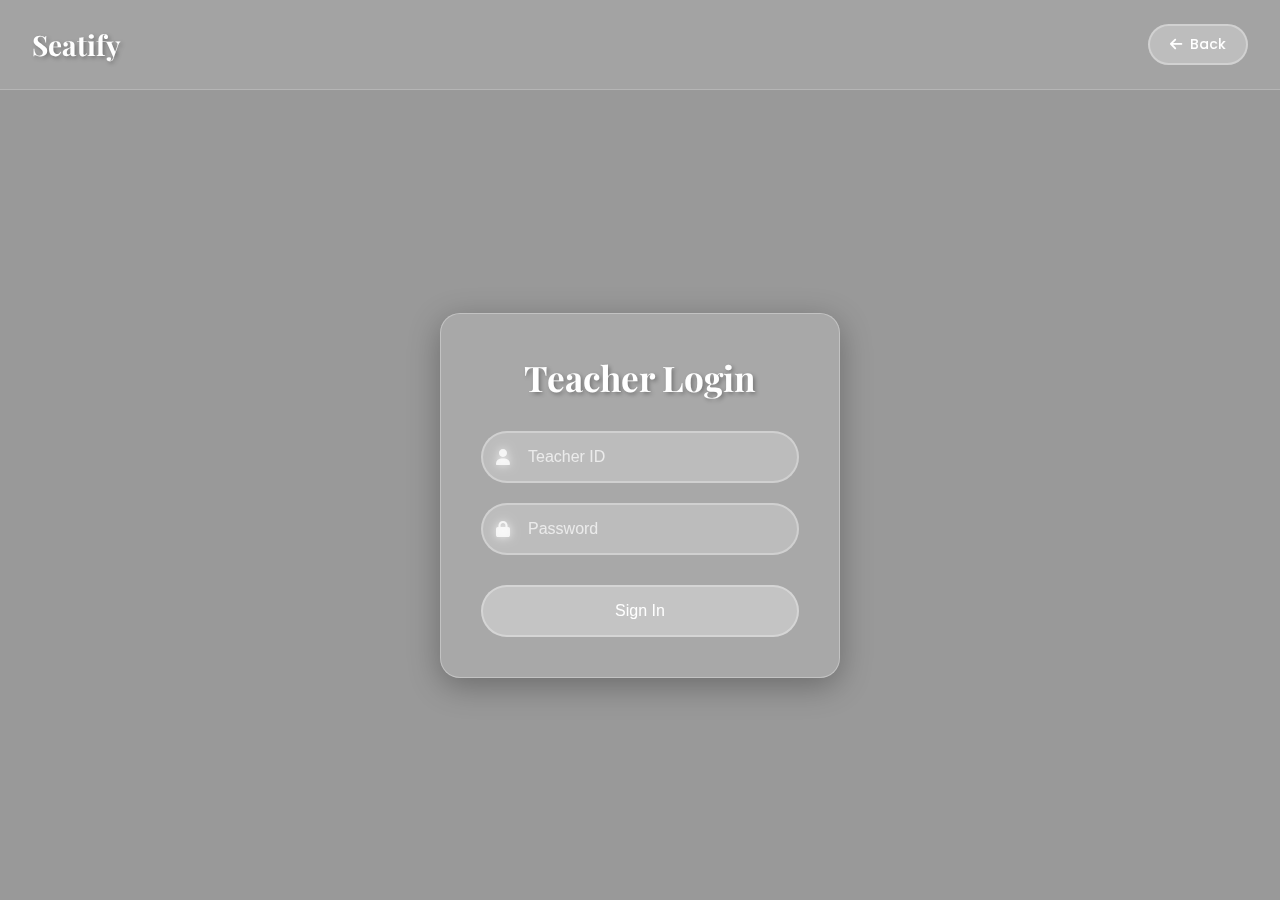
<file: templates/teacher-login.html>
<!DOCTYPE html>
<html lang="en">
<head>
    <meta charset="UTF-8">
    <meta name="viewport" content="width=device-width, initial-scale=1.0">
    <title>Teacher Login - Seatify</title>
    <link href="https://cdnjs.cloudflare.com/ajax/libs/font-awesome/6.0.0/css/all.min.css" rel="stylesheet">
    <style>
        @import url('https://fonts.googleapis.com/css2?family=Playfair+Display:wght@400;700&family=Poppins:wght@300;400;500;600&display=swap');
        
        * {
            margin: 0;
            padding: 0;
            box-sizing: border-box;
        }

        body {
            font-family: 'Poppins', sans-serif;
            min-height: 100vh;
            background: linear-gradient(rgba(0, 0, 0, 0.4), rgba(0, 0, 0, 0.4)),
                        url('https://scmsgroup.org/sset/wp-content/uploads/2024/02/sset-1.webp');
            background-size: cover;
            background-position: center;
            background-attachment: fixed;
            display: flex;
            flex-direction: column;
        }

        .navbar {
            display: flex;
            justify-content: space-between;
            align-items: center;
            padding: 1.5rem 2rem;
            background: rgba(255, 255, 255, 0.1);
            backdrop-filter: blur(10px);
            -webkit-backdrop-filter: blur(10px);
            border-bottom: 1px solid rgba(255, 255, 255, 0.2);
        }

        .logo {
            font-family: 'Playfair Display', serif;
            font-size: 28px;
            font-weight: bold;
            color: white;
            text-decoration: none;
            text-shadow: 2px 2px 4px rgba(0, 0, 0, 0.3);
        }

        .back-button {
            background: rgba(255, 255, 255, 0.2);
            color: white;
            padding: 8px 20px;
            border: 2px solid rgba(255, 255, 255, 0.3);
            border-radius: 30px;
            font-size: 14px;
            font-weight: 500;
            cursor: pointer;
            transition: all 0.3s ease;
            backdrop-filter: blur(5px);
            -webkit-backdrop-filter: blur(5px);
            text-decoration: none;
            display: inline-block;
        }

        .back-button:hover {
            background: rgba(255, 255, 255, 0.25);
            border-color: rgba(255, 255, 255, 0.5);
            transform: translateY(-2px);
            box-shadow: 0 5px 15px rgba(0, 0, 0, 0.2);
        }

        .back-button i {
            margin-right: 8px;
        }

        .container {
            display: flex;
            justify-content: center;
            align-items: center;
            flex: 1;
            padding: 20px;
        }

        .login-box {
            background: rgba(255, 255, 255, 0.15);
            backdrop-filter: blur(15px);
            -webkit-backdrop-filter: blur(15px);
            border-radius: 20px;
            padding: 40px;
            width: 100%;
            max-width: 400px;
            box-shadow: 0 8px 32px rgba(0, 0, 0, 0.3);
            border: 1px solid rgba(255, 255, 255, 0.3);
            animation: fadeIn 0.8s ease-out;
            position: relative;
            overflow: hidden;
        }

        .login-box::before {
            content: '';
            position: absolute;
            top: 0;
            left: -100%;
            width: 100%;
            height: 100%;
            background: linear-gradient(
                90deg,
                transparent,
                rgba(255, 255, 255, 0.2),
                transparent
            );
            transition: 0.5s;
        }

        .login-box:hover::before {
            left: 100%;
        }

        .login-header {
            text-align: center;
            margin-bottom: 30px;
        }

        .login-header h3 {
            font-family: 'Playfair Display', serif;
            color: white;
            font-size: 2.2em;
            margin-bottom: 10px;
            text-shadow: 2px 2px 4px rgba(0, 0, 0, 0.3);
        }

        .login-form {
            display: flex;
            flex-direction: column;
            gap: 20px;
        }

        .input-group {
            position: relative;
        }

        .input-group i {
            position: absolute;
            left: 15px;
            top: 50%;
            transform: translateY(-50%);
            color: rgba(255, 255, 255, 0.8);
        }

        input {
            width: 100%;
            padding: 15px 20px 15px 45px;
            border: 2px solid rgba(255, 255, 255, 0.3);
            background: rgba(255, 255, 255, 0.1);
            border-radius: 30px;
            color: white;
            font-size: 16px;
            transition: all 0.3s ease;
            backdrop-filter: blur(5px);
            -webkit-backdrop-filter: blur(5px);
        }

        input::placeholder {
            color: rgba(255, 255, 255, 0.7);
        }

        input:focus {
            outline: none;
            border-color: rgba(255, 255, 255, 0.6);
            background: rgba(255, 255, 255, 0.2);
            box-shadow: 0 0 15px rgba(255, 255, 255, 0.1);
        }

        button {
            background: rgba(255, 255, 255, 0.2);
            color: white;
            padding: 15px 30px;
            border: 2px solid rgba(255, 255, 255, 0.3);
            border-radius: 30px;
            font-size: 16px;
            font-weight: 500;
            cursor: pointer;
            transition: all 0.3s ease;
            margin-top: 10px;
            backdrop-filter: blur(5px);
            -webkit-backdrop-filter: blur(5px);
        }

        button:hover {
            background: rgba(255, 255, 255, 0.25);
            border-color: rgba(255, 255, 255, 0.5);
            transform: translateY(-2px);
            box-shadow: 0 5px 15px rgba(0, 0, 0, 0.2);
        }

        .error-message {
            color: #ff4444;
            text-align: center;
            margin-top: 10px;
            display: none;
        }

        @keyframes fadeIn {
            from {
                opacity: 0;
                transform: translateY(20px);
            }
            to {
                opacity: 1;
                transform: translateY(0);
            }
        }

        @media (max-width: 480px) {
            .login-box {
                padding: 30px 20px;
            }
            
            .login-header h3 {
                font-size: 1.8em;
            }

            .back-button {
                padding: 6px 15px;
                font-size: 13px;
            }

            .navbar {
                padding: 1rem;
            }
        }
    </style>
</head>
<body>
    <!-- Navigation Bar -->
    <nav class="navbar">
        <a href="index.html" class="logo">Seatify</a>
        <a href="index.html" class="back-button">
            <i class="fas fa-arrow-left"></i>Back
        </a>
    </nav>

    <!-- Main Content -->
    <div class="container">
        <div class="login-box">
            <div class="login-header">
                <h3>Teacher Login</h3>
            </div>
            <form onsubmit="return validateLogin(event)" class="login-form">
                <div class="input-group">
                    <i class="fas fa-user"></i>
                    <input type="text" id="username" name="username" placeholder="Teacher ID" required>
                </div>
                <div class="input-group">
                    <i class="fas fa-lock"></i>
                    <input type="password" id="password" name="password" placeholder="Password" required>
                </div>
                <p class="error-message" id="error-message">Invalid teacher ID or password</p>
                <button type="submit">Sign In</button>
            </form>
        </div>
    </div>

    <script>
        function validateLogin(event) {
            event.preventDefault();
            
            const username = document.getElementById('username').value;
            const password = document.getElementById('password').value;
            const errorMessage = document.getElementById('error-message');
            
            if (username === 'teacher' && password === 'teacher123') {
                window.location.href = 'teacher-dashboard.html';
                return false;
            } else {
                errorMessage.style.display = 'block';
                return false;
            }
        }
    </script>
</body>
</html>
</file>
